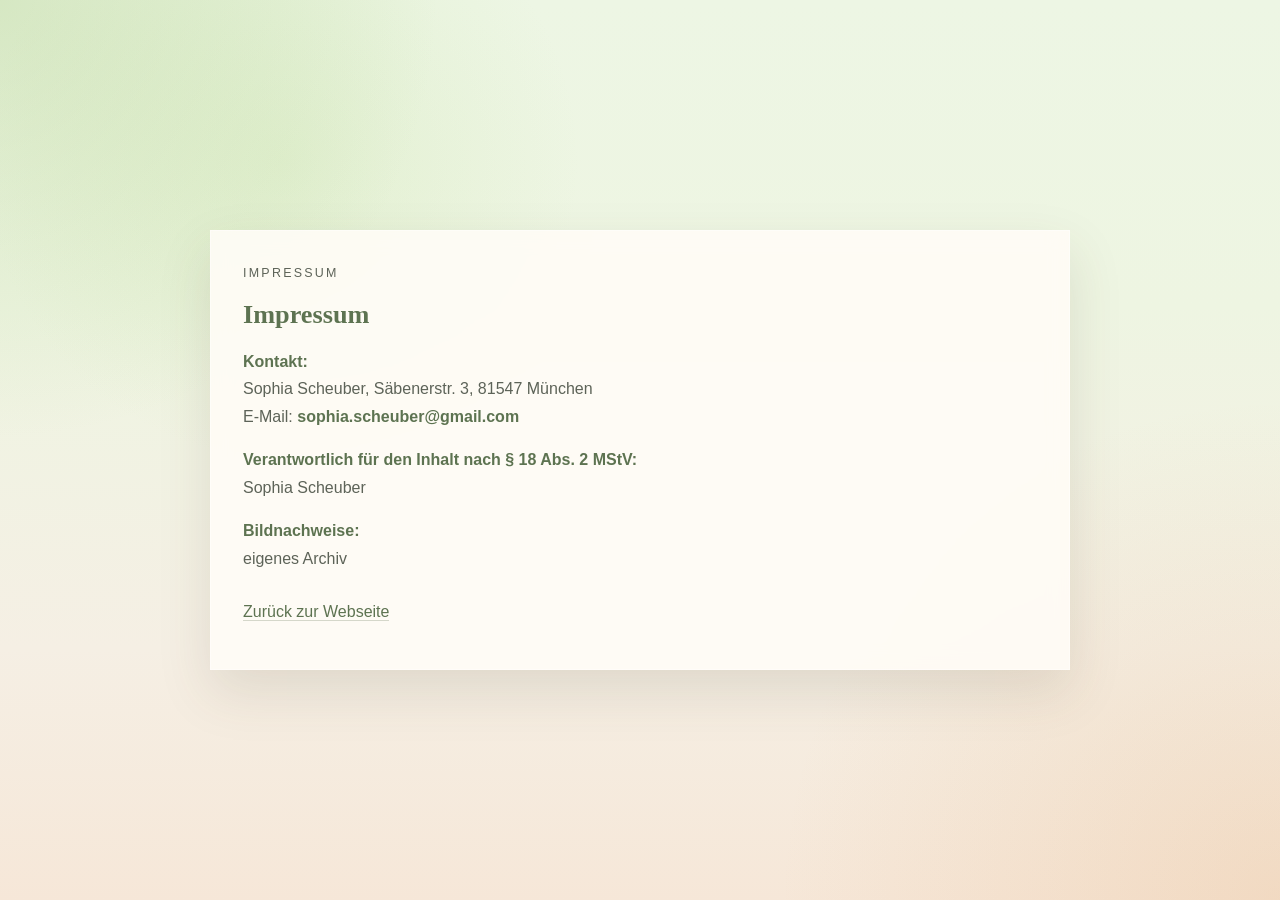
<file: impressum.html>
﻿<!DOCTYPE html>
<html lang="de">
<head>
  <meta charset="UTF-8">
  <meta name="viewport" content="width=device-width, initial-scale=1.0">
  <title>Impressum | Ágnes Scheuber Malerei</title>
  <link rel="stylesheet" href="style.css">
</head>
<body>
  <main class="impressum-page">
    <section class="impressum-page__card card" aria-label="Impressum">
      <p class="eyebrow">Impressum</p>
      <h1>Impressum</h1>
      <p><strong>Kontakt:</strong><br>Sophia Scheuber, Säbenerstr. 3, 81547 München<br>E-Mail: <a class="footer__mail" href="mailto:sophia.scheuber@gmail.com">sophia.scheuber@gmail.com</a></p>
      <p><strong>Verantwortlich für den Inhalt nach § 18 Abs. 2 MStV:</strong><br>Sophia Scheuber</p>
      <p><strong>Bildnachweise:</strong><br>eigenes Archiv</p>
      <p class="impressum-page__back"><a href="index.html">Zurück zur Webseite</a></p>
    </section>
  </main>
</body>
</html>
</file>
<file: style.css>
﻿* {
  box-sizing: border-box;
}

:root {
  --bg: #f5f1e7;
  --surface: rgba(255, 252, 247, 0.9);
  --surface-strong: rgba(255, 251, 245, 0.96);
  --green-soft: #d7e3c0;
  --green-mid: #93ab79;
  --green-deep: #5d7351;
  --orange-soft: #e9c09a;
  --orange-mid: #d69461;
  --text: #2d332b;
  --muted: #5d6358;
  --shadow: 0 22px 50px rgba(82, 71, 48, 0.13);
  --line: rgba(93, 115, 81, 0.14);
}

html {
  scroll-behavior: smooth;
}

body {
  margin: 0;
  font-family: "Segoe UI", Tahoma, Geneva, Verdana, sans-serif;
  color: var(--text);
  line-height: 1.72;
  background:
    radial-gradient(circle at top left, rgba(160, 198, 118, 0.30), transparent 28%),
    radial-gradient(circle at 22% 18%, rgba(184, 219, 143, 0.22), transparent 24%),
    radial-gradient(circle at bottom right, rgba(222, 156, 92, 0.18), transparent 32%),
    linear-gradient(180deg, #edf6e4 0%, #eef5e2 34%, #f5efe4 72%, #f6e7d8 100%);
}

img {
  display: block;
  max-width: 100%;
}

.music-toggle {
  position: fixed;
  top: 0.9rem;
  right: 1rem;
  z-index: 20;
  border: 1px solid rgba(255, 255, 255, 0.45);
  background: rgba(255, 251, 245, 0.82);
  color: var(--green-deep);
  padding: 0.38rem 0.7rem;
  border-radius: 999px;
  font-size: 0.76rem;
  letter-spacing: 0.05em;
  cursor: pointer;
  box-shadow: var(--shadow);
  backdrop-filter: blur(8px);
}

.hero,
.section,
.footer {
  width: min(1200px, calc(100% - 2rem));
  margin: 0 auto;
}

.card {
  background: var(--surface);
  border: 1px solid rgba(255, 255, 255, 0.42);
  box-shadow: var(--shadow);
  backdrop-filter: blur(10px);
}

.hero {
  position: relative;
  min-height: 100vh;
  padding: 2rem 0 3rem;
  overflow: hidden;
  border-radius: 34px;
}

.hero-video,
.hero__overlay {
  position: absolute;
  inset: 0;
  border-radius: 34px;
}

.hero-video {
  overflow: hidden;
}

.hero-video__slide {
  position: absolute;
  inset: 0;
  width: 100%;
  height: 100%;
  object-fit: cover;
  opacity: 0;
  transform: scale(1.05);
  filter: saturate(1.02) blur(1.2px);
  animation: heroSlides 12s infinite ease-in-out;
}

.hero-video__slide--1 {
  animation-delay: 0s;
}

.hero-video__slide--2 {
  animation-delay: 6s;
}

.hero__overlay {
  background:
    linear-gradient(135deg, rgba(239, 244, 231, 0.68), rgba(226, 238, 214, 0.38)),
    linear-gradient(180deg, rgba(233, 192, 154, 0.18), rgba(245, 241, 231, 0.08));
}

.hero__content {
  position: relative;
  z-index: 1;
  display: grid;
  grid-template-columns: 1fr 1fr;
  gap: 1.5rem;
  align-items: stretch;
  padding: 3rem;
}

.hero__text,
.hero__portrait,
.mini-card,
.text-card,
.feature__image,
.process-step,
.gallery-card {
  border-radius: 28px;
}

.hero__text--wide {
  display: flex;
  flex-direction: column;
}

.hero__text--wide h1 {
  width: 100%;
  max-width: none;
}

.hero__text--wide .intro,
.hero__text--wide .hero__actions {
  max-width: 60ch;
}

.hero__text {
  padding: 2.4rem;
  background:
    linear-gradient(135deg, rgba(255, 252, 247, 0.95), rgba(242, 248, 233, 0.92)),
    rgba(255, 252, 247, 0.94);
  border-left: 8px solid var(--green-mid);
}

.hero__portrait {
  position: relative;
  overflow: hidden;
  align-self: stretch;
  min-height: 100%;
  display: flex;
  align-items: center;
  justify-content: center;
  padding: 0.8rem;
  border-radius: 28px;
  background: linear-gradient(180deg, rgba(244,247,239,0.9), rgba(230,238,216,0.92));
  box-shadow: 0 22px 60px rgba(66, 87, 53, 0.18);
}


.hero__portrait img {
  width: 100%;
  height: 100%;
  max-height: 760px;
  object-fit: contain;
  object-position: center center;
  border-radius: 22px;
  transform: none;
  filter: saturate(1.02) contrast(1.02);
}




.hero__portrait figcaption {
  padding: 1rem 0.2rem 0.2rem;
  color: var(--green-deep);
}

.eyebrow {
  margin: 0 0 0.85rem;
  text-transform: uppercase;
  letter-spacing: 0.18em;
  font-size: 0.78rem;
  color: var(--orange-mid);
}

h1,
h2,
h3 {
  margin: 0;
  font-family: Georgia, "Times New Roman", serif;
  line-height: 1.1;
}

h1 {
  color: var(--green-deep);
  font-size: clamp(1.55rem, 2.05vw, 2rem);
  max-width: none;
  line-height: 1.2;
}

h2 {
  font-size: clamp(2rem, 3.1vw, 3.15rem);
  max-width: 16ch;
}

.section__heading--full {
  text-align: center;
  max-width: none;
}

.section__heading--full .eyebrow {
  text-align: center;
}

.section__heading--full h2 {
  max-width: 24ch;
  width: 100%;
  margin: 0 auto;
}

h3 {
  font-size: 1.45rem;
  color: var(--green-deep);
  margin-bottom: 1rem;
}

.intro {
  color: var(--green-deep);
  max-width: 60ch;
  font-size: 0.98rem;
}

.hero__actions {
  display: flex;
  flex-wrap: wrap;
  gap: 0.9rem;
  margin-top: 1.8rem;
}

.button {
  display: inline-flex;
  align-items: center;
  justify-content: center;
  padding: 0.88rem 1.35rem;
  border-radius: 999px;
  text-decoration: none;
  color: white;
  background: linear-gradient(135deg, var(--green-mid), var(--orange-mid));
  font-weight: 600;
  box-shadow: 0 10px 24px rgba(93, 115, 81, 0.18);
}

.button--ghost {
  background: rgba(233, 192, 154, 0.14);
  border: 1px solid rgba(214, 148, 97, 0.28);
  color: var(--green-deep);
}

.hero-strip {
  position: relative;
  z-index: 1;
  display: grid;
  grid-template-columns: repeat(3, minmax(0, 1fr));
  gap: 1.2rem;
  padding: 0 3rem 1rem;
}

.mini-card {
  margin: 0;
  padding: 0.8rem;
  border-top: 5px solid var(--orange-mid);
}

.mini-card img {
  width: 100%;
  height: 190px;
  object-fit: cover;
  object-position: center 18%;
  border-radius: 18px;
}

.mini-card figcaption {
  padding: 0.85rem 0.2rem 0.1rem;
  color: var(--green-deep);
}

.section {
  padding: 4.5rem 0 0.5rem;
}

.section__heading {
  margin-bottom: 1.8rem;
}

.two-col__grid,
.feature__grid {
  display: grid;
  grid-template-columns: repeat(2, minmax(0, 1fr));
  gap: 1.5rem;
  align-items: stretch;
}

.text-card {
  padding: 1.8rem;
  border-top: 5px solid rgba(147, 171, 121, 0.85);
}

.text-card p {
  margin: 0;
  color: var(--muted);
}

.text-card p + p {
  margin-top: 1rem;
}

.feature__image {
  margin: 0;
  padding: 1rem;
  border-right: 6px solid rgba(214, 148, 97, 0.6);
}

.feature__image img {
  width: 100%;
  height: 100%;
  min-height: 420px;
  object-fit: cover;
  border-radius: 22px;
}

.feature__text {
  display: flex;
  flex-direction: column;
  justify-content: center;
}

.process-timeline {
  display: grid;
  grid-template-columns: repeat(4, minmax(0, 1fr));
  gap: 1rem;
}

.process-step {
  margin: 0;
  padding: 0.85rem;
}

.process-step img {
  width: 100%;
  height: 220px;
  object-fit: cover;
  border-radius: 18px;
}

.process-step figcaption {
  padding: 0.8rem 0.15rem 0.2rem;
  color: var(--muted);
  font-size: 0.96rem;
}

.process-step--final {
  grid-column: span 2;
}

.subsection {
  margin-top: 2.2rem;
}

.gallery-grid {
  display: grid;
  grid-template-columns: repeat(3, minmax(0, 1fr));
  gap: 1rem;
}

.gallery-grid--drawings {
  grid-template-columns: repeat(4, minmax(0, 1fr));
}

.gallery-card {
  margin: 0;
  padding: 0.8rem;
  border-top: 4px solid rgba(147, 171, 121, 0.8);
}

.gallery-card img {
  width: 100%;
  height: 245px;
  object-fit: cover;
  object-position: center center;
  border-radius: 18px;
  background: linear-gradient(180deg, rgba(147, 171, 121, 0.08), rgba(233, 192, 154, 0.08));
}

.gallery-card figcaption {
  padding: 0.8rem 0.15rem 0.15rem;
  color: var(--muted);
  font-size: 0.95rem;
}

.footer {
  padding: 3.4rem 0 4.2rem;
  text-align: center;
  color: var(--muted);
}

@keyframes heroSlides {
  0% {
    opacity: 0;
    transform: scale(1.05);
  }
  8% {
    opacity: 1;
  }
  22% {
    opacity: 1;
    transform: scale(1.01);
  }
  30% {
    opacity: 0;
  }
  100% {
    opacity: 0;
    transform: scale(1.05);
  }
}

@media (max-width: 1100px) {
  .process-timeline {
    grid-template-columns: repeat(3, minmax(0, 1fr));
  }

  .gallery-grid--drawings {
    grid-template-columns: repeat(3, minmax(0, 1fr));
  }
}

@media (max-width: 900px) {
  .hero__content,
  .hero-strip,
  .two-col__grid,
  .feature__grid,
  .process-timeline,
  .gallery-grid,
  .gallery-grid--drawings {
    grid-template-columns: 1fr;
  }

  .process-step--final {
    grid-column: auto;
  }
}

@media (max-width: 720px) {
  .hero,
  .section,
  .footer {
    width: min(100%, calc(100% - 1rem));
  }

  .hero {
    min-height: auto;
    padding: 1rem 0 1.4rem;
    border-radius: 24px;
  }

  .hero-video,
  .hero__overlay {
    border-radius: 24px;
  }

  .hero__logo-top {
    padding: 0.2rem 1rem 0.8rem;
  }

  .hero__logo-frame {
    width: min(100%, 360px);
    padding: 0.85rem 1rem 0.75rem;
  }

  .hero__content,
  .hero-strip {
    padding-left: 1rem;
    padding-right: 1rem;
  }

  .hero__content {
    grid-template-columns: 1fr;
    gap: 1rem;
    align-items: start;
    padding-top: 0.35rem;
    padding-bottom: 0.6rem;
  }

  .hero__text {
    width: 100%;
    padding: 1.45rem;
  }

  .hero__text--wide .intro,
  .hero__text--wide .hero__actions {
    max-width: none;
  }

  .hero__actions {
    justify-content: center;
    margin-top: 1.35rem;
  }

  .hero__actions .button {
    width: 100%;
  }

  .hero__portrait {
    min-height: auto;
    padding: 0.7rem;
  }

  .hero__portrait img {
    width: 100%;
    height: auto;
    max-height: none;
    aspect-ratio: auto;
    object-fit: contain;
  }
}

.footer__mail {
  color: var(--green-deep);
  text-decoration: none;
  font-weight: 600;
}






figure figcaption {
  display: none;
}

.image-link {
  display: block;
}

.image-link img {
  transition: transform 0.24s ease, box-shadow 0.24s ease;
}

.image-link:hover img {
  transform: scale(1.018);
  box-shadow: 0 18px 40px rgba(82, 71, 48, 0.16);
}

.two-col__grid--about {
  display: grid;
  grid-template-columns: minmax(0, 1.15fr) minmax(320px, 0.85fr);
  gap: 1.5rem;
  align-items: stretch;
}

.about-side {
  margin: 0;
  padding: 0.9rem;
  display: flex;
}

.about-side img {
  width: 100%;
  height: 100%;
  min-height: 520px;
  border-radius: 18px;
  object-fit: cover;
  object-position: center 42%;
}

@media (max-width: 900px) {
  .two-col__grid--about {
    grid-template-columns: 1fr;
  }
}


.two-col__grid--about .text-card {
  display: flex;
  flex-direction: column;
  justify-content: center;
}

.contact-card {
  max-width: 860px;
  margin: 0 auto;
  padding: 2.4rem 2rem;
  text-align: center;
  border-top: 6px solid rgba(214, 148, 97, 0.72);
  background: linear-gradient(135deg, rgba(255, 252, 247, 0.96), rgba(241, 248, 231, 0.92));
}

.contact-card h2 {
  max-width: 18ch;
  margin: 0 auto 1rem;
}

.contact-card p {
  max-width: 58ch;
  margin: 0.8rem auto 0;
  color: var(--muted);
}

.contact-card__mail-wrap {
  margin-top: 1.2rem;
}

.contact-card__mail {
  display: inline-block;
  font-size: 1.2rem;
  padding: 0.9rem 1.25rem;
  border-radius: 999px;
  background: rgba(147, 171, 121, 0.12);
  border: 1px solid rgba(147, 171, 121, 0.24);
}

.hero-brand {
  display: none;
}

.hero-brand img {
  display: none;
}



.contact-card__grid {
  display: grid;
  grid-template-columns: minmax(0, 1.2fr) minmax(260px, 0.8fr);
  gap: 1.5rem;
  align-items: center;
  margin-top: 0.8rem;
}

.contact-card__image {
  margin: 0;
  padding: 0.6rem;
  border-radius: 24px;
  background: rgba(255, 252, 247, 0.76);
}

.contact-card__image img {
  width: 100%;
  border-radius: 18px;
  object-fit: cover;
}

@media (max-width: 900px) {
  .contact-card__grid {
    grid-template-columns: 1fr;
  }
}



.hero__logo-top {
  position: relative;
  z-index: 1;
  display: flex;
  justify-content: center;
  padding-top: 0.4rem;
  padding-bottom: 1rem;
}


.hero__logo-top img {
  width: 100%;
  height: auto;
}




.hero__logo-frame {
  display: inline-flex;
  justify-content: center;
  align-items: center;
  padding: 0.95rem 1.5rem 0.85rem;
  border-radius: 30px;
  background: linear-gradient(135deg, rgba(255, 252, 247, 0.97), rgba(242, 248, 233, 0.93));
  border: 1px solid rgba(255,255,255,0.48);
  box-shadow: var(--shadow);
  backdrop-filter: blur(10px);
  width: min(100%, 500px);
}








.button--contact {
  background: linear-gradient(135deg, #d69461, #93ab79);
  color: white;
  border: 1px solid rgba(214, 148, 97, 0.28);
  box-shadow: 0 12px 28px rgba(214, 148, 97, 0.2);
}



.footer-links {
  margin-top: 1rem;
  text-align: center;
  font-size: 0.9rem;
}

.footer-links a {
  color: rgba(93, 115, 81, 0.78);
  text-decoration: none;
  border-bottom: 1px solid rgba(93, 115, 81, 0.22);
  transition: color 0.2s ease, border-color 0.2s ease;
}

.footer-links a:hover {
  color: var(--green-deep);
  border-color: rgba(93, 115, 81, 0.5);
}

.impressum-page {
  width: min(860px, calc(100% - 2rem));
  margin: 0 auto;
  min-height: 100vh;
  display: flex;
  align-items: center;
  justify-content: center;
  padding: 2rem 0;
}

.impressum-page__card {
  width: 100%;
  padding: 2rem 2rem 1.7rem;
  text-align: left;
}

.impressum-page__card h1 {
  margin-bottom: 1.1rem;
}

.impressum-page__card p {
  max-width: none;
  color: var(--muted);
}

.impressum-page__card strong {
  color: var(--green-deep);
}

.impressum-page__back {
  margin-top: 1.6rem;
}

.impressum-page__back a {
  color: var(--green-deep);
  text-decoration: none;
  border-bottom: 1px solid rgba(93, 115, 81, 0.26);
}

@media (max-width: 720px) {
  .impressum-page {
    width: min(100%, calc(100% - 1rem));
    padding: 1rem 0;
  }

  .impressum-page__card {
    padding: 1.4rem;
  }
}

.current-section {
  margin-top: 1.4rem;
}

.current-section__sub {
  margin: 0.7rem 0 0;
  text-align: center;
  color: var(--green-deep);
  font-size: 0.98rem;
  letter-spacing: 0.06em;
  text-transform: uppercase;
}

.current-section__grid {
  margin-top: 1.6rem;
  max-width: 780px;
  margin-left: auto;
  margin-right: auto;
  grid-template-columns: repeat(2, minmax(0, 1fr));
  justify-content: center;
  align-items: start;
}

.current-section__grid img {
  width: 100%;
  height: 245px;
  object-fit: cover;
  object-position: center center;
}

@media (max-width: 720px) {
  .current-section__grid {
    grid-template-columns: 1fr;
    max-width: 100%;
  }

  .current-section__sub {
    font-size: 0.88rem;
  }
}
</file>
